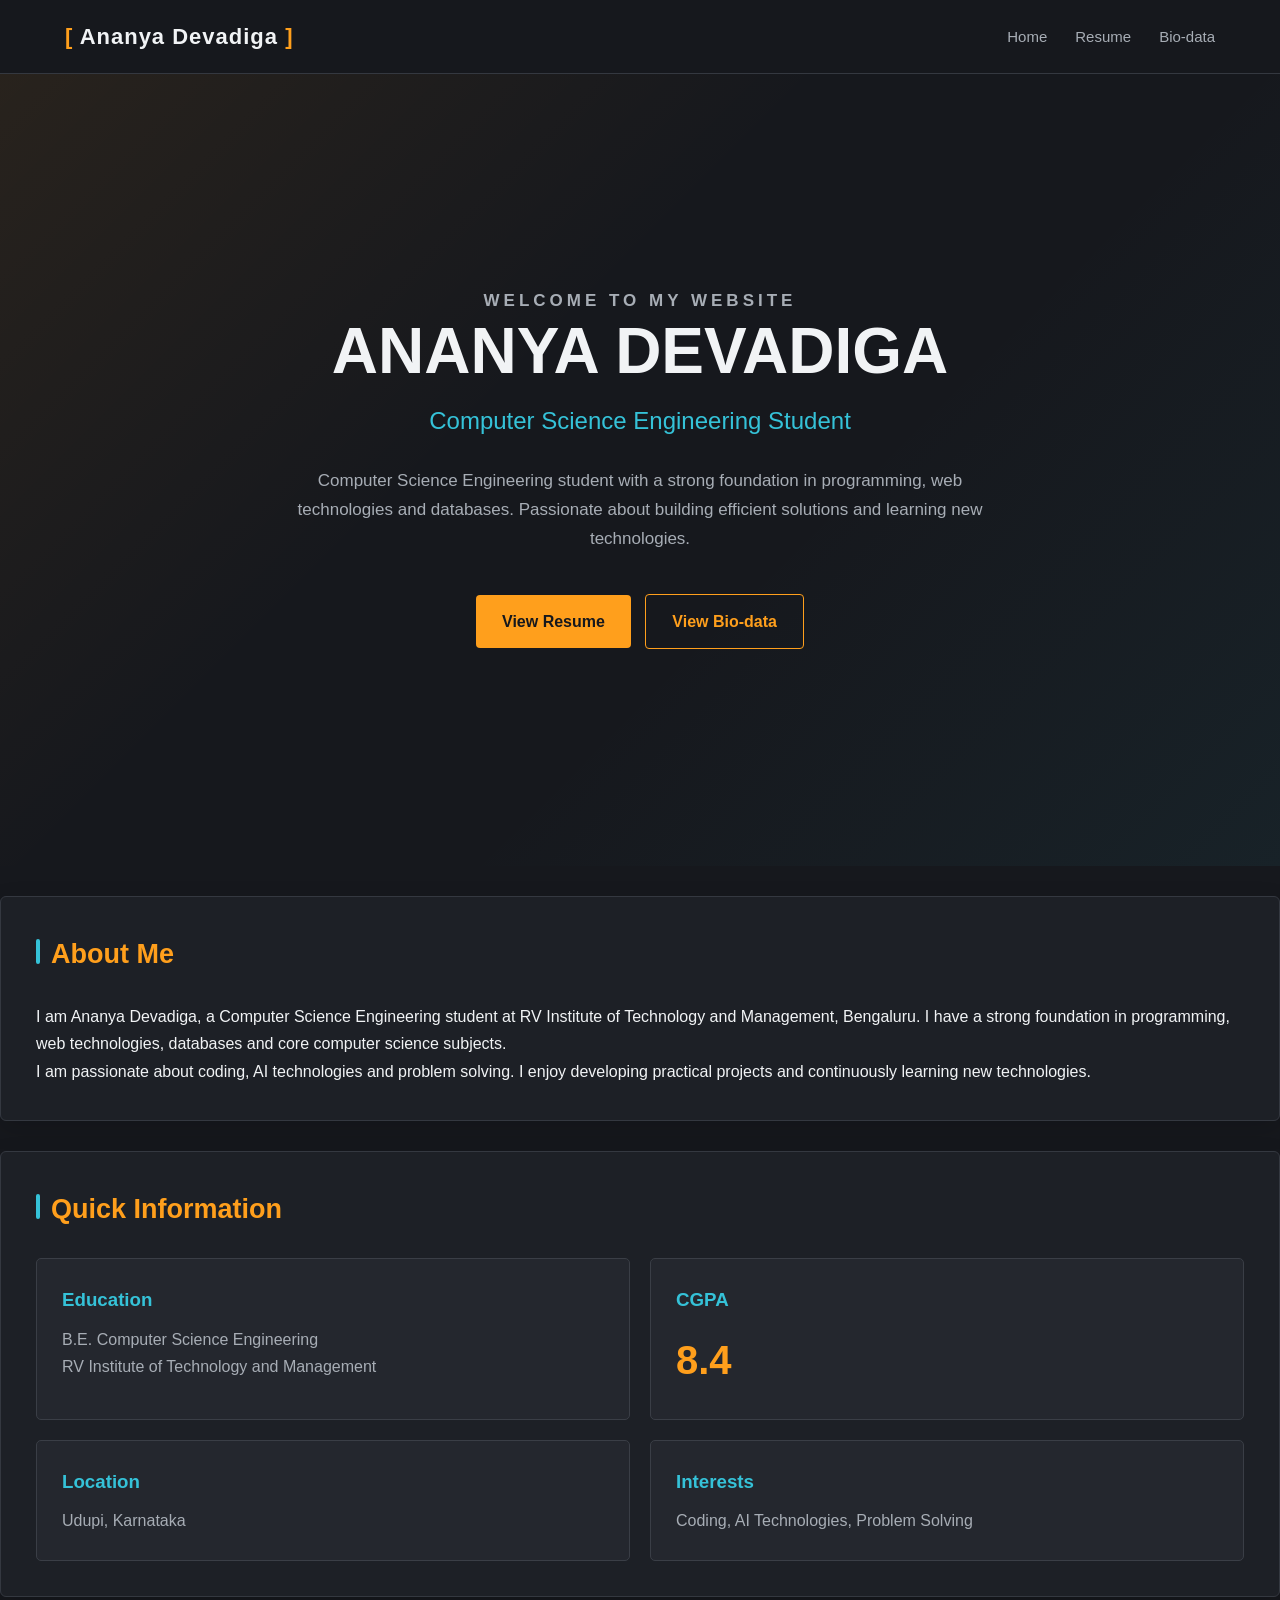
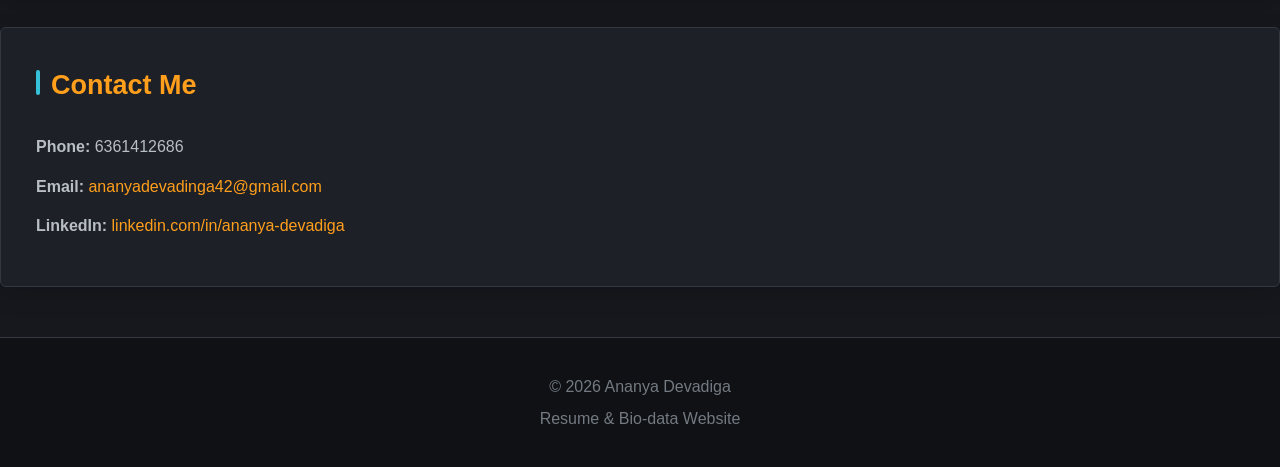
<file: index.html>
<!DOCTYPE html>
<html lang="en">

<head>
    <meta charset="UTF-8">
    <meta name="viewport" content="width=device-width, initial-scale=1.0">

    <title>Ananya Devadiga | Portfolio</title>

    <link rel="stylesheet" href="style.css">
</head>

<body>

    <!-- Navigation Bar -->
    <nav>
        <div class="nav-container">

            <h2 class="logo">Ananya Devadiga</h2>

            <div class="nav-links">
                <a href="index.html">Home</a>
                <a href="resume.html">Resume</a>
                <a href="biodata.html">Bio-data</a>
            </div>

        </div>
    </nav>


    <!-- Hero Section -->
    <section class="hero">

        <div class="hero-content">

            <p class="welcome">WELCOME TO MY WEBSITE</p>

            <h1>ANANYA DEVADIGA</h1>

            <h2>Computer Science Engineering Student</h2>

            <p>
                Computer Science Engineering student with a strong foundation
                in programming, web technologies and databases. Passionate
                about building efficient solutions and learning new technologies.
            </p>

            <div class="hero-buttons">

                <a href="resume.html" class="btn">
                    View Resume
                </a>

                <a href="biodata.html" class="btn secondary-btn">
                    View Bio-data
                </a>

            </div>

        </div>

    </section>


    <!-- About Section -->
    <section class="content-section">

        <h2>About Me</h2>

        <p>
            I am Ananya Devadiga, a Computer Science Engineering student
            at RV Institute of Technology and Management, Bengaluru.
            I have a strong foundation in programming, web technologies,
            databases and core computer science subjects.
        </p>

        <p>
            I am passionate about coding, AI technologies and problem solving.
            I enjoy developing practical projects and continuously learning
            new technologies.
        </p>

    </section>


    <!-- Quick Information -->
    <section class="content-section">

        <h2>Quick Information</h2>

        <div class="cards">

            <div class="card">
                <h3>Education</h3>
                <p>
                    B.E. Computer Science Engineering
                </p>
                <p>
                    RV Institute of Technology and Management
                </p>
            </div>


            <div class="card">
                <h3>CGPA</h3>
                <p class="big-number">8.4</p>
            </div>


            <div class="card">
                <h3>Location</h3>
                <p>Udupi, Karnataka</p>
            </div>


            <div class="card">
                <h3>Interests</h3>
                <p>
                    Coding, AI Technologies,
                    Problem Solving
                </p>
            </div>

        </div>

    </section>


    <!-- Contact -->
    <section class="content-section contact-section">

        <h2>Contact Me</h2>

        <p>
            <strong>Phone:</strong> 6361412686
        </p>

        <p>
            <strong>Email:</strong>
            <a href="mailto:ananyadevadinga42@gmail.com">
                ananyadevadinga42@gmail.com
            </a>
        </p>

        <p>
            <strong>LinkedIn:</strong>
            <a href="https://linkedin.com/in/ananya-devadiga"
               target="_blank">
                linkedin.com/in/ananya-devadiga
            </a>
        </p>

    </section>


    <!-- Footer -->
    <footer>

        <p>
            &copy; 2026 Ananya Devadiga
        </p>

        <p>
            Resume & Bio-data Website
        </p>

    </footer>


    <script src="script.js"></script>

</body>
</html>
</file>
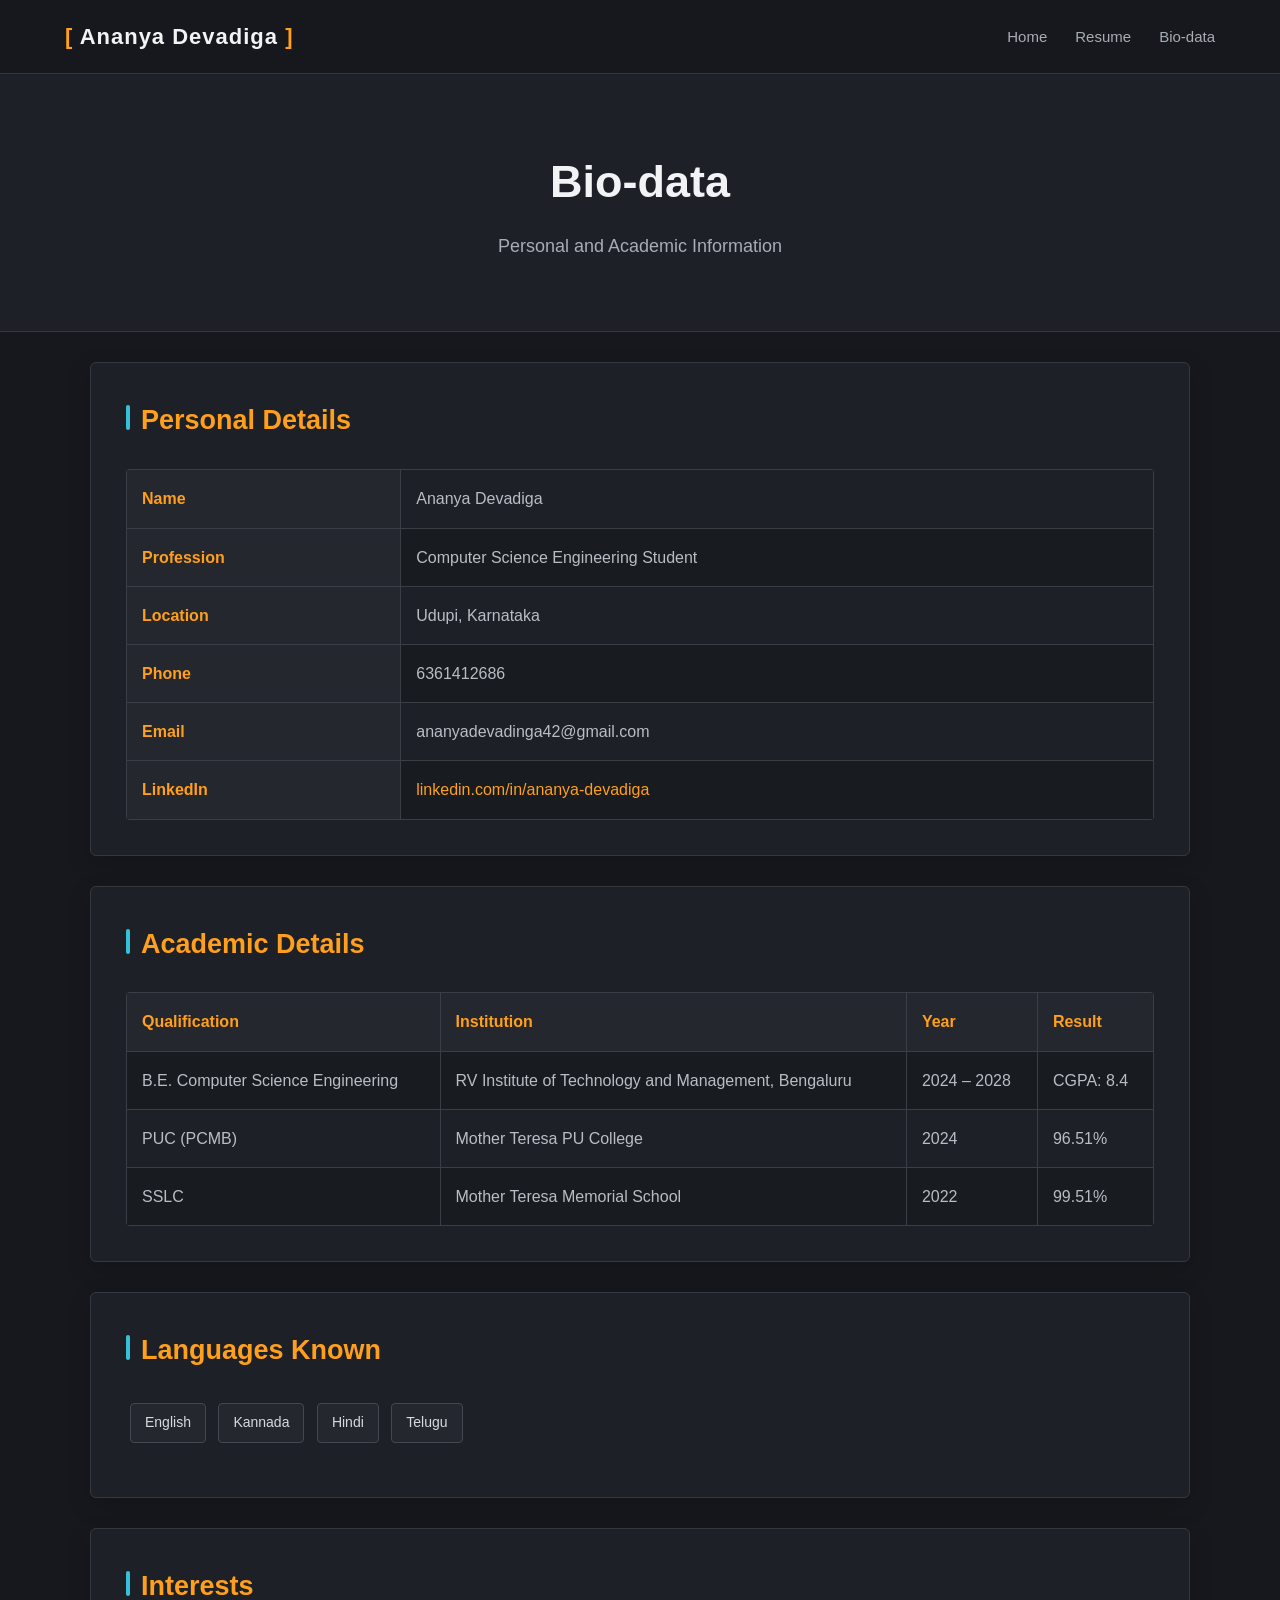
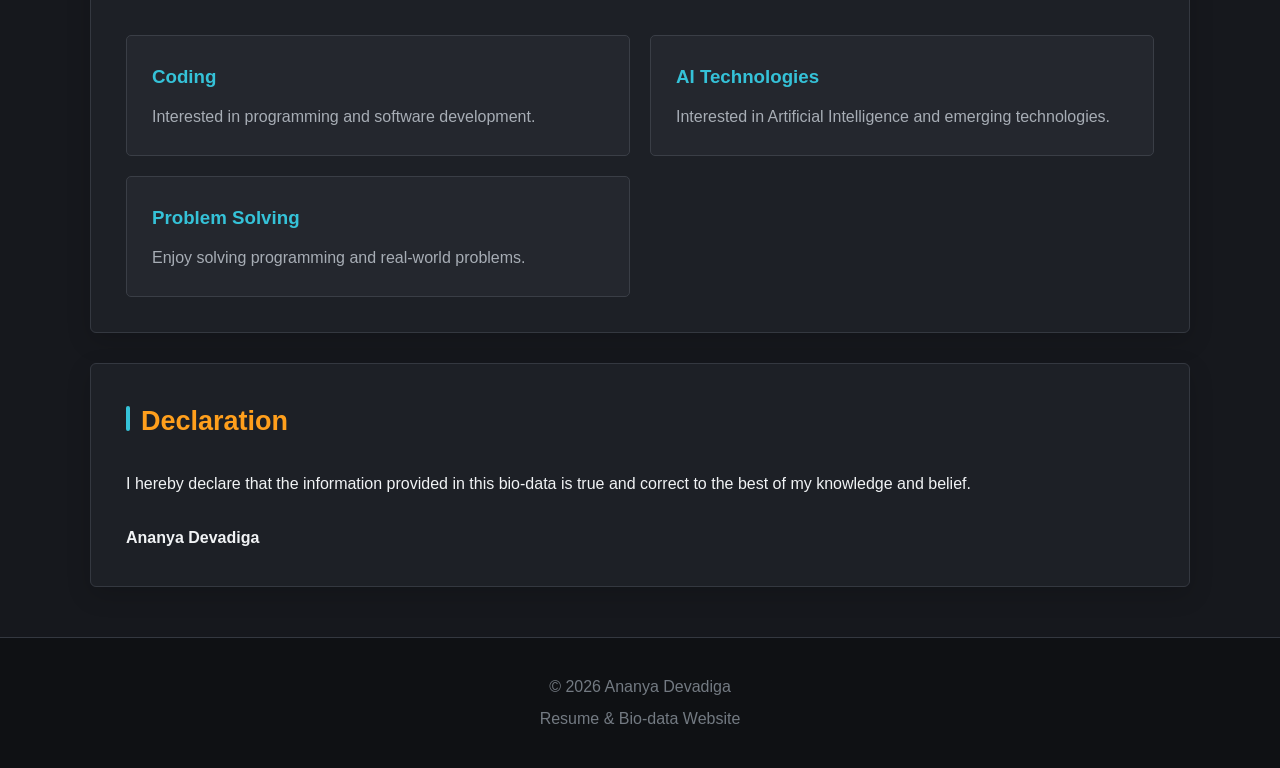
<file: biodata.html>
<!DOCTYPE html>
<html lang="en">

<head>

    <meta charset="UTF-8">

    <meta name="viewport"
          content="width=device-width, initial-scale=1.0">

    <title>Ananya Devadiga | Bio-data</title>

    <link rel="stylesheet" href="style.css">

</head>

<body>


    <!-- Navigation -->

    <nav>

        <div class="nav-container">

            <h2 class="logo">
                Ananya Devadiga
            </h2>

            <div class="nav-links">

                <a href="index.html">
                    Home
                </a>

                <a href="resume.html">
                    Resume
                </a>

                <a href="biodata.html">
                    Bio-data
                </a>

            </div>

        </div>

    </nav>


    <!-- Page Header -->

    <header class="page-header">

        <h1>Bio-data</h1>

        <p>
            Personal and Academic Information
        </p>

    </header>


    <main class="container">


        <!-- Personal Details -->

        <section class="resume-section">

            <h2>Personal Details</h2>


            <table class="biodata-table">

                <tr>
                    <th>Name</th>
                    <td>Ananya Devadiga</td>
                </tr>

                <tr>
                    <th>Profession</th>
                    <td>
                        Computer Science Engineering Student
                    </td>
                </tr>

                <tr>
                    <th>Location</th>
                    <td>
                        Udupi, Karnataka
                    </td>
                </tr>

                <tr>
                    <th>Phone</th>
                    <td>
                        6361412686
                    </td>
                </tr>

                <tr>
                    <th>Email</th>
                    <td>
                        ananyadevadinga42@gmail.com
                    </td>
                </tr>

                <tr>
                    <th>LinkedIn</th>
                    <td>
                        <a href="https://linkedin.com/in/ananya-devadiga"
                           target="_blank">
                            linkedin.com/in/ananya-devadiga
                        </a>
                    </td>
                </tr>

            </table>

        </section>


        <!-- Academic Details -->

        <section class="resume-section">

            <h2>Academic Details</h2>


            <table class="biodata-table">

                <tr>

                    <th>Qualification</th>

                    <th>Institution</th>

                    <th>Year</th>

                    <th>Result</th>

                </tr>


                <tr>

                    <td>
                        B.E. Computer Science Engineering
                    </td>

                    <td>
                        RV Institute of Technology and Management,
                        Bengaluru
                    </td>

                    <td>
                        2024 – 2028
                    </td>

                    <td>
                        CGPA: 8.4
                    </td>

                </tr>


                <tr>

                    <td>
                        PUC (PCMB)
                    </td>

                    <td>
                        Mother Teresa PU College
                    </td>

                    <td>
                        2024
                    </td>

                    <td>
                        96.51%
                    </td>

                </tr>


                <tr>

                    <td>
                        SSLC
                    </td>

                    <td>
                        Mother Teresa Memorial School
                    </td>

                    <td>
                        2022
                    </td>

                    <td>
                        99.51%
                    </td>

                </tr>

            </table>

        </section>


        <!-- Languages -->

        <section class="resume-section">

            <h2>Languages Known</h2>

            <div class="skill-list">

                <span>English</span>

                <span>Kannada</span>

                <span>Hindi</span>

                <span>Telugu</span>

            </div>

        </section>


        <!-- Interests -->

        <section class="resume-section">

            <h2>Interests</h2>

            <div class="cards">

                <div class="card">

                    <h3>Coding</h3>

                    <p>
                        Interested in programming and software development.
                    </p>

                </div>


                <div class="card">

                    <h3>AI Technologies</h3>

                    <p>
                        Interested in Artificial Intelligence and
                        emerging technologies.
                    </p>

                </div>


                <div class="card">

                    <h3>Problem Solving</h3>

                    <p>
                        Enjoy solving programming and real-world
                        problems.
                    </p>

                </div>

            </div>

        </section>


        <!-- Declaration -->

        <section class="resume-section">

            <h2>Declaration</h2>

            <p>
                I hereby declare that the information provided in this
                bio-data is true and correct to the best of my knowledge
                and belief.
            </p>

            <br>

            <p>
                <strong>
                    Ananya Devadiga
                </strong>
            </p>

        </section>


    </main>


    <!-- Footer -->

    <footer>

        <p>
            &copy; 2026 Ananya Devadiga
        </p>

        <p>
            Resume & Bio-data Website
        </p>

    </footer>


    <script src="script.js"></script>

</body>

</html>
</file>
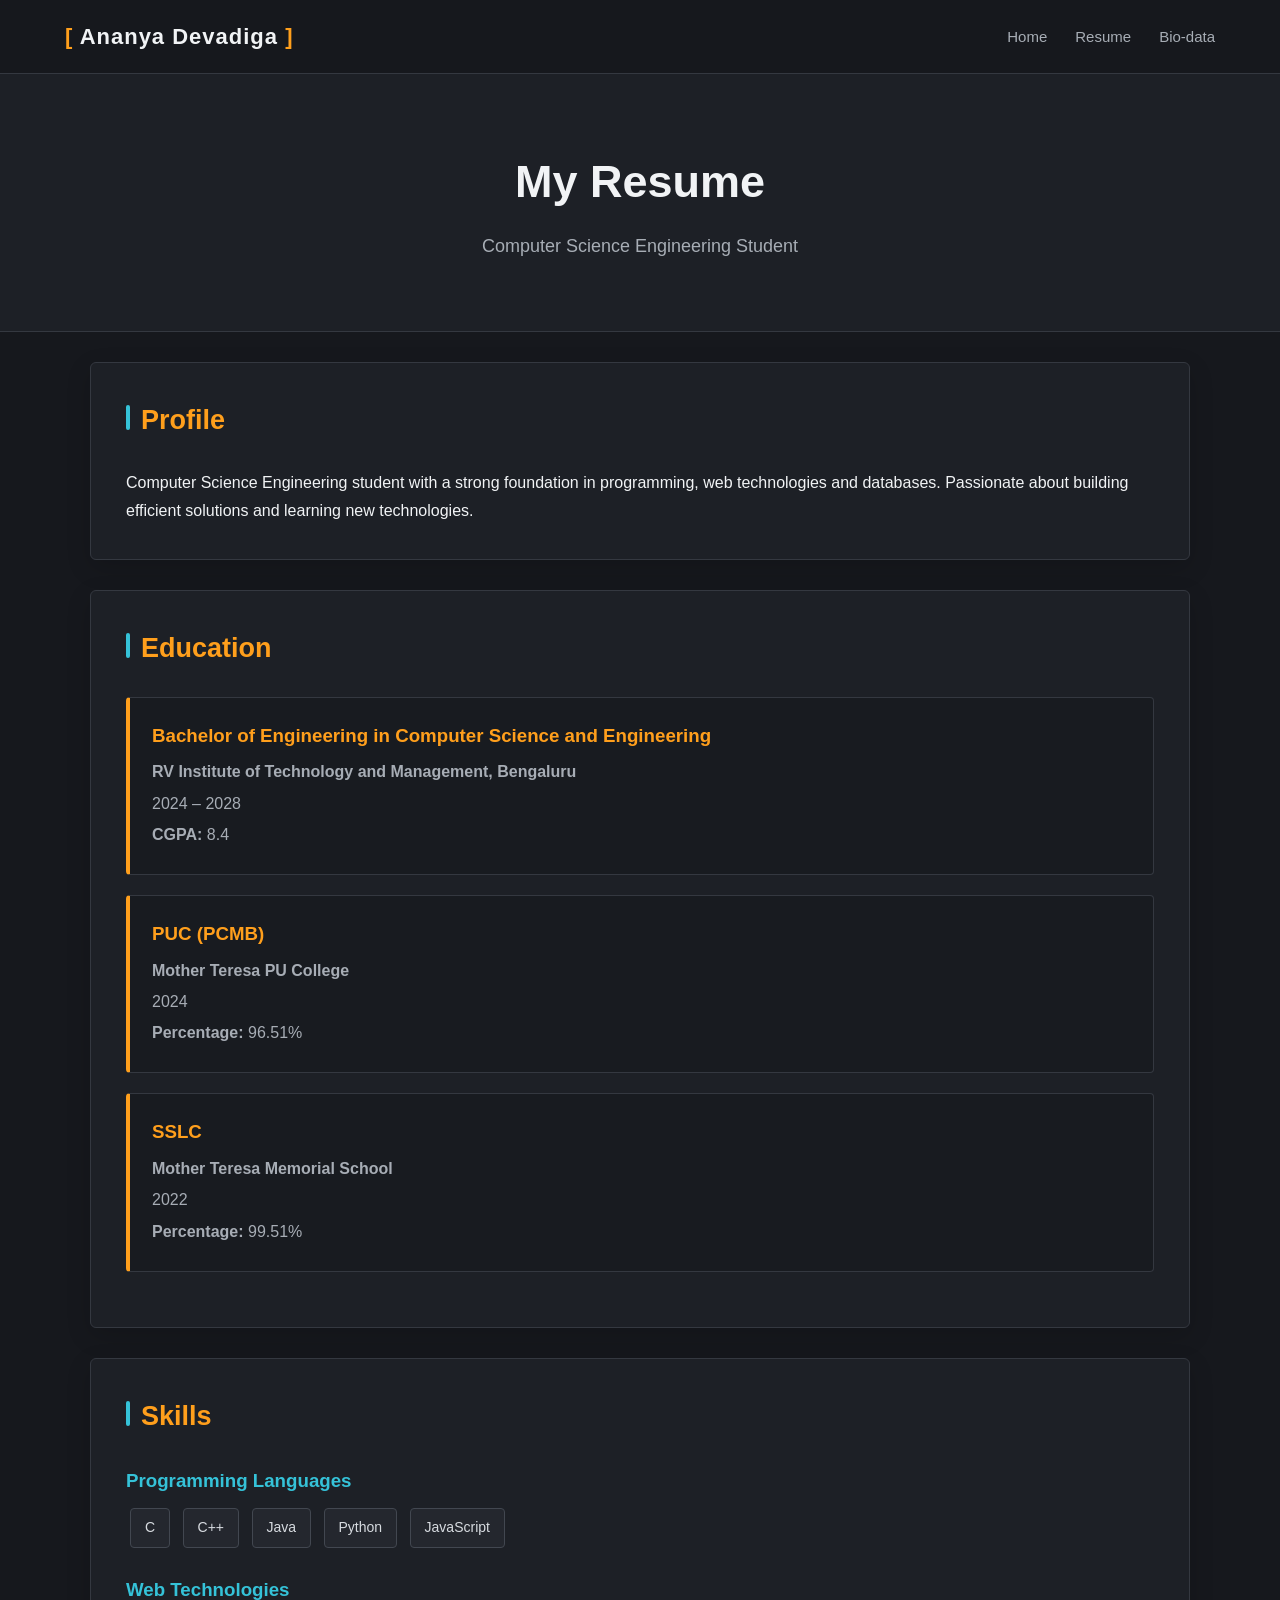
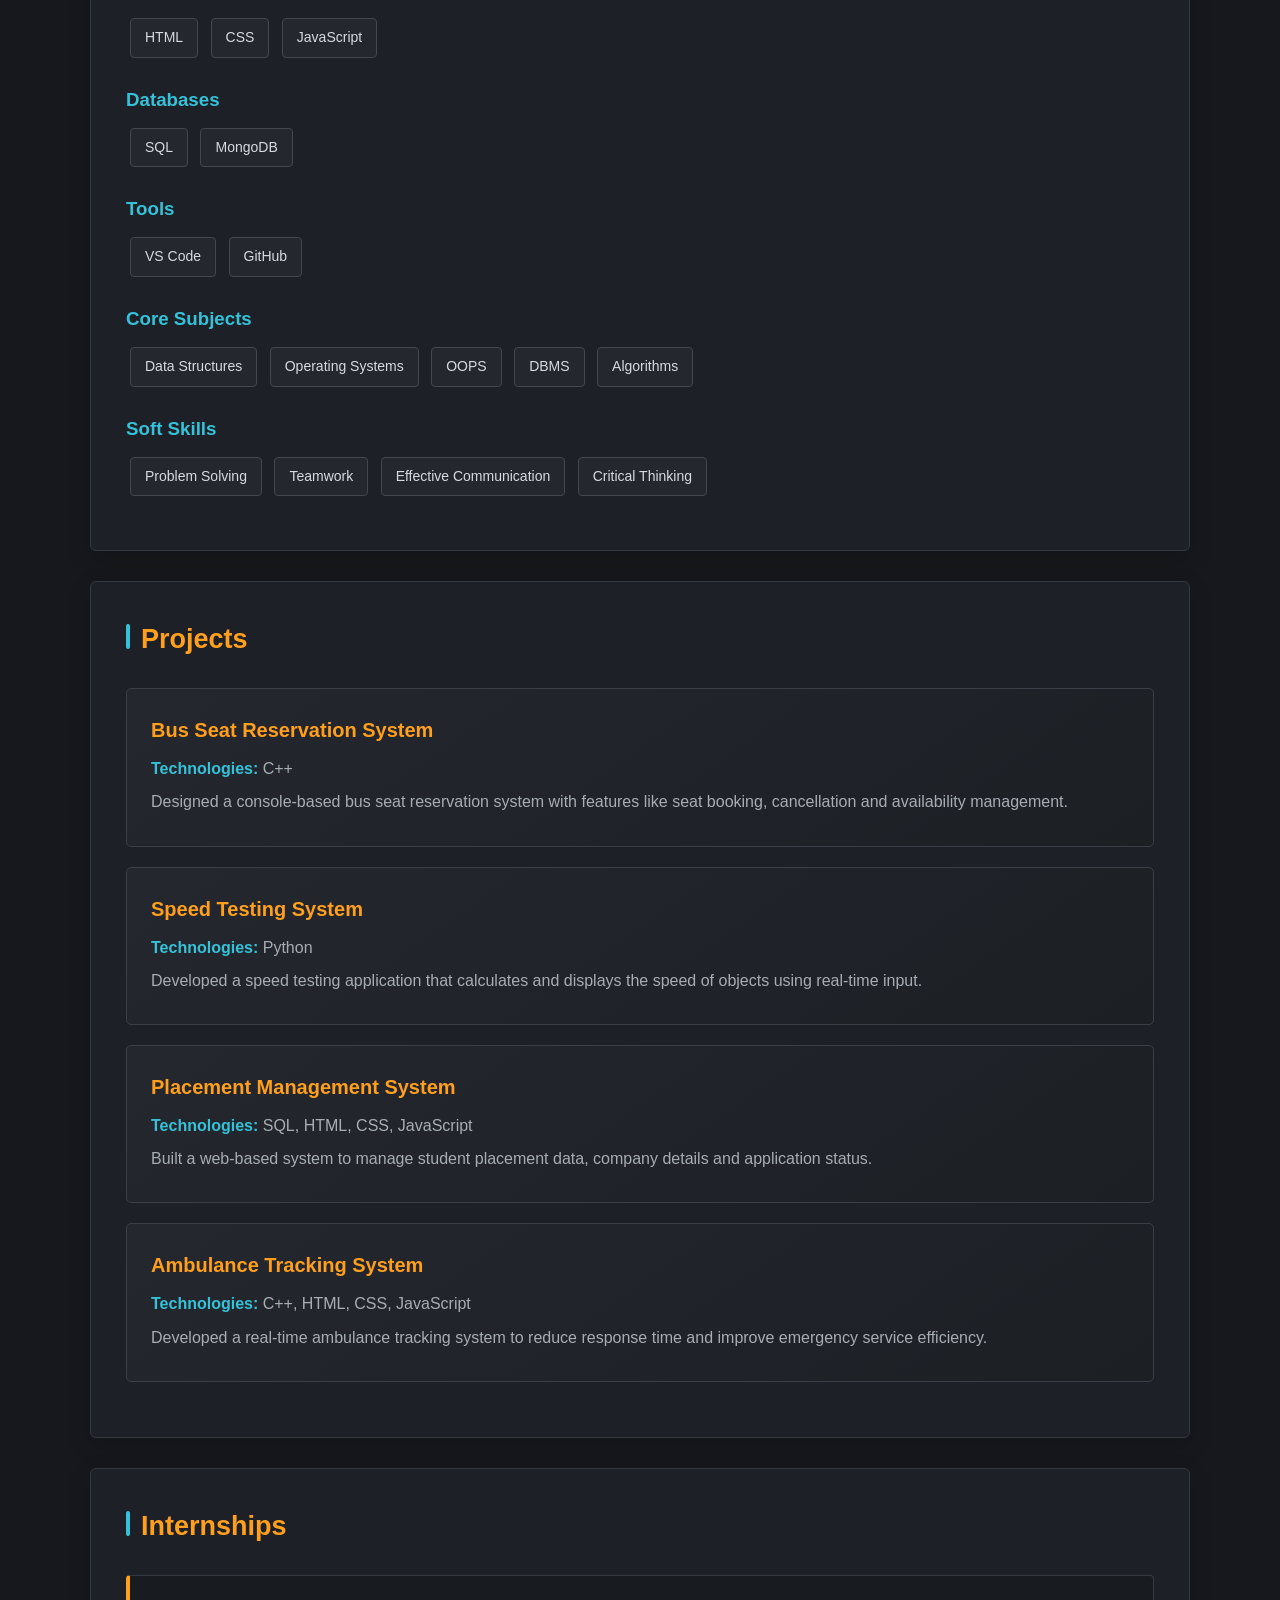
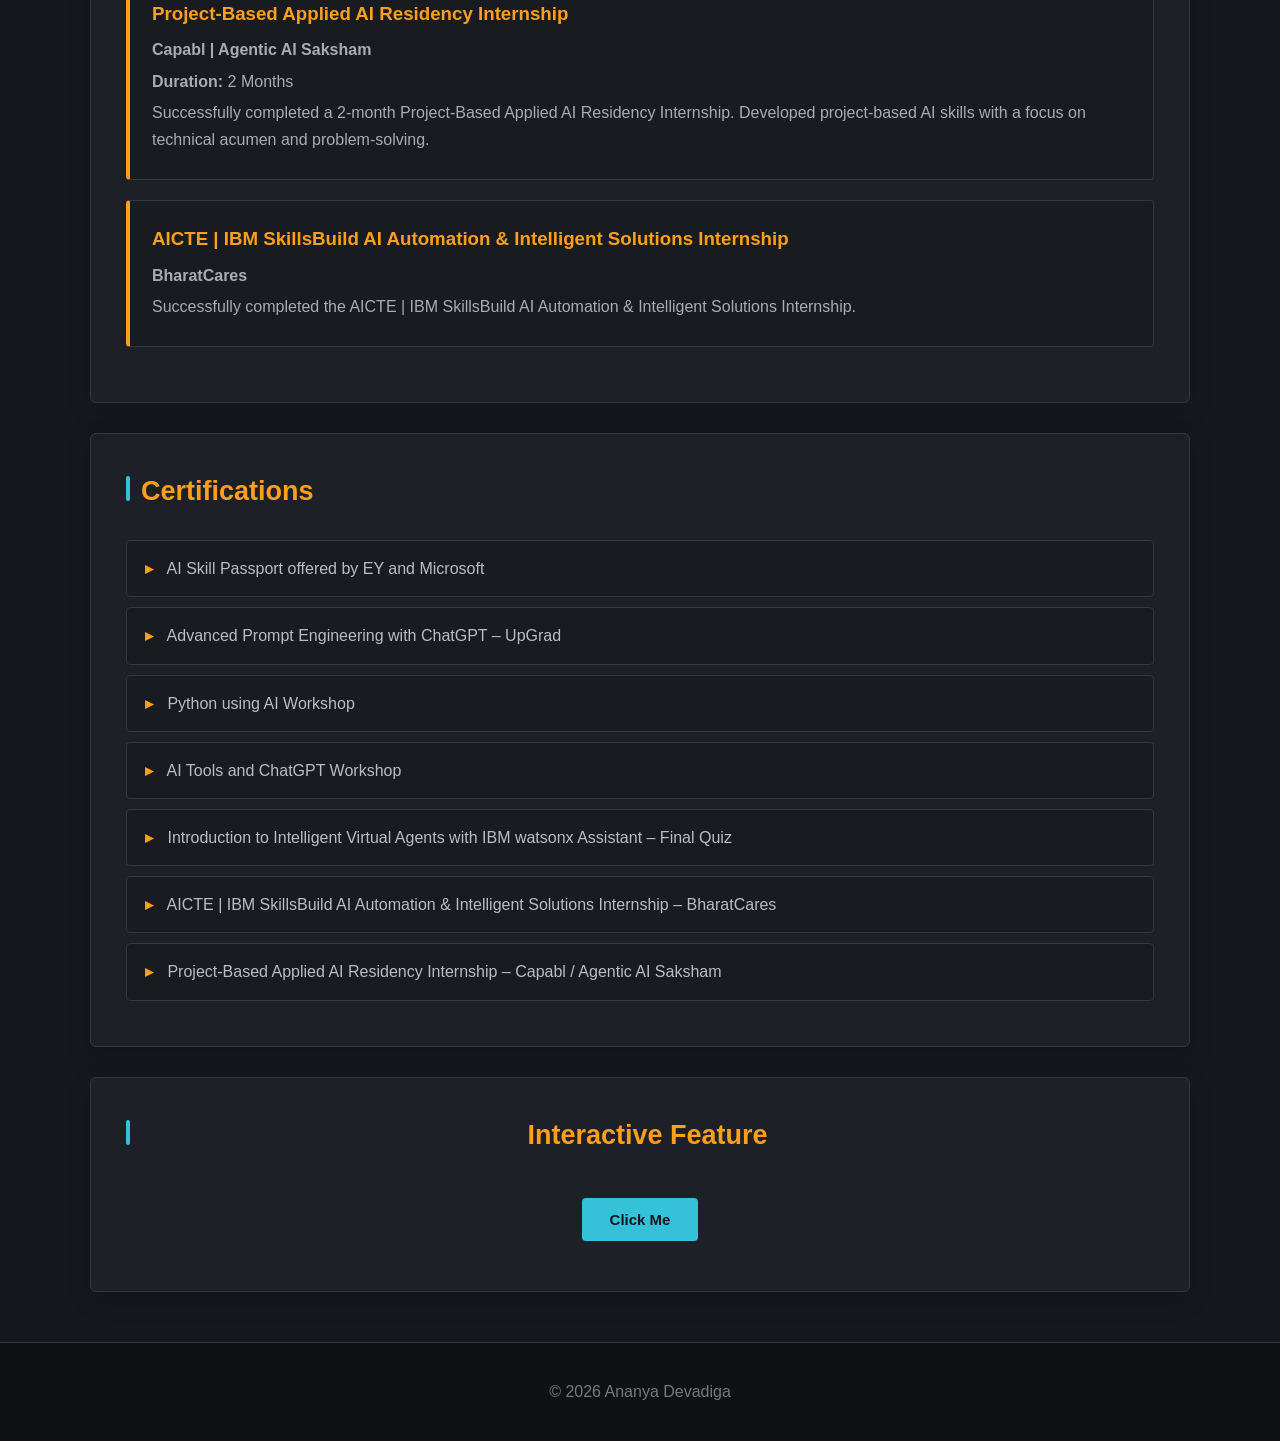
<file: resume.html>
<!DOCTYPE html>
<html lang="en">

<head>
    <meta charset="UTF-8">
    <meta name="viewport" content="width=device-width, initial-scale=1.0">

    <title>Ananya Devadiga | Resume</title>

    <link rel="stylesheet" href="style.css">
</head>

<body>

    <!-- Navigation -->
    <nav>

        <div class="nav-container">

            <h2 class="logo">Ananya Devadiga</h2>

            <div class="nav-links">

                <a href="index.html">Home</a>
                <a href="resume.html">Resume</a>
                <a href="biodata.html">Bio-data</a>

            </div>

        </div>

    </nav>


    <!-- Resume Header -->
    <header class="page-header">

        <h1>My Resume</h1>

        <p>
            Computer Science Engineering Student
        </p>

    </header>


    <main class="container">


        <!-- Profile -->
        <section class="resume-section">

            <h2>Profile</h2>

            <p>
                Computer Science Engineering student with a strong foundation
                in programming, web technologies and databases. Passionate
                about building efficient solutions and learning new technologies.
            </p>

        </section>


        <!-- Education -->
        <section class="resume-section">

            <h2>Education</h2>


            <div class="resume-item">

                <h3>
                    Bachelor of Engineering in Computer Science and Engineering
                </h3>

                <p>
                    <strong>
                        RV Institute of Technology and Management, Bengaluru
                    </strong>
                </p>

                <p>2024 – 2028</p>

                <p>
                    <strong>CGPA:</strong> 8.4
                </p>

            </div>


            <div class="resume-item">

                <h3>PUC (PCMB)</h3>

                <p>
                    <strong>Mother Teresa PU College</strong>
                </p>

                <p>2024</p>

                <p>
                    <strong>Percentage:</strong> 96.51%
                </p>

            </div>


            <div class="resume-item">

                <h3>SSLC</h3>

                <p>
                    <strong>Mother Teresa Memorial School</strong>
                </p>

                <p>2022</p>

                <p>
                    <strong>Percentage:</strong> 99.51%
                </p>

            </div>

        </section>


        <!-- Skills -->
        <section class="resume-section">

            <h2>Skills</h2>


            <h3>Programming Languages</h3>

            <div class="skill-list">

                <span>C</span>
                <span>C++</span>
                <span>Java</span>
                <span>Python</span>
                <span>JavaScript</span>

            </div>


            <h3>Web Technologies</h3>

            <div class="skill-list">

                <span>HTML</span>
                <span>CSS</span>
                <span>JavaScript</span>

            </div>


            <h3>Databases</h3>

            <div class="skill-list">

                <span>SQL</span>
                <span>MongoDB</span>

            </div>


            <h3>Tools</h3>

            <div class="skill-list">

                <span>VS Code</span>
                <span>GitHub</span>

            </div>


            <h3>Core Subjects</h3>

            <div class="skill-list">

                <span>Data Structures</span>
                <span>Operating Systems</span>
                <span>OOPS</span>
                <span>DBMS</span>
                <span>Algorithms</span>

            </div>


            <h3>Soft Skills</h3>

            <div class="skill-list">

                <span>Problem Solving</span>
                <span>Teamwork</span>
                <span>Effective Communication</span>
                <span>Critical Thinking</span>

            </div>

        </section>


        <!-- Projects -->
        <section class="resume-section">

            <h2>Projects</h2>


            <div class="project">

                <h3>Bus Seat Reservation System</h3>

                <p>
                    <strong>Technologies:</strong> C++
                </p>

                <p>
                    Designed a console-based bus seat reservation system
                    with features like seat booking, cancellation and
                    availability management.
                </p>

            </div>


            <div class="project">

                <h3>Speed Testing System</h3>

                <p>
                    <strong>Technologies:</strong> Python
                </p>

                <p>
                    Developed a speed testing application that calculates
                    and displays the speed of objects using real-time input.
                </p>

            </div>


            <div class="project">

                <h3>Placement Management System</h3>

                <p>
                    <strong>
                        Technologies:
                    </strong>
                    SQL, HTML, CSS, JavaScript
                </p>

                <p>
                    Built a web-based system to manage student placement
                    data, company details and application status.
                </p>

            </div>


            <div class="project">

                <h3>Ambulance Tracking System</h3>

                <p>
                    <strong>
                        Technologies:
                    </strong>
                    C++, HTML, CSS, JavaScript
                </p>

                <p>
                    Developed a real-time ambulance tracking system to
                    reduce response time and improve emergency service
                    efficiency.
                </p>

            </div>

        </section>


        <!-- Internships -->
        <section class="resume-section">

            <h2>Internships</h2>


            <div class="resume-item">

                <h3>
                    Project-Based Applied AI Residency Internship
                </h3>

                <p>
                    <strong>
                        Capabl | Agentic AI Saksham
                    </strong>
                </p>

                <p>
                    <strong>Duration:</strong> 2 Months
                </p>

                <p>
                    Successfully completed a 2-month Project-Based Applied AI
                    Residency Internship. Developed project-based AI skills
                    with a focus on technical acumen and problem-solving.
                </p>

            </div>


            <div class="resume-item">

                <h3>
                    AICTE | IBM SkillsBuild AI Automation & Intelligent
                    Solutions Internship
                </h3>

                <p>
                    <strong>BharatCares</strong>
                </p>

                <p>
                    Successfully completed the AICTE | IBM SkillsBuild
                    AI Automation & Intelligent Solutions Internship.
                </p>

            </div>

        </section>


        <!-- Certifications -->
        <section class="resume-section">

            <h2>Certifications</h2>

            <ul class="certification-list">

                <li>
                    AI Skill Passport offered by EY and Microsoft
                </li>

                <li>
                    Advanced Prompt Engineering with ChatGPT – UpGrad
                </li>

                <li>
                    Python using AI Workshop
                </li>

                <li>
                    AI Tools and ChatGPT Workshop
                </li>

                <li>
                    Introduction to Intelligent Virtual Agents with
                    IBM watsonx Assistant – Final Quiz
                </li>

                <li>
                    AICTE | IBM SkillsBuild AI Automation & Intelligent
                    Solutions Internship – BharatCares
                </li>

                <li>
                    Project-Based Applied AI Residency Internship –
                    Capabl / Agentic AI Saksham
                </li>

            </ul>

        </section>


        <!-- JavaScript Demonstration -->
        <section class="resume-section interactive">

            <h2>Interactive Feature</h2>

            

            <button onclick="showMessage()">
                Click Me
            </button>

            <p id="message"></p>

        </section>


    </main>


    <!-- Footer -->
    <footer>

        <p>
            &copy; 2026 Ananya Devadiga
        </p>

        

    </footer>


    <script src="script.js"></script>

</body>
</html>
</file>
<file: style.css>
/* =========================================
   ANANYA DEVADIGA - FUTURE TECH THEME
   ========================================= */

* {
    margin: 0;
    padding: 0;
    box-sizing: border-box;
    scroll-behavior: smooth;
}

body {
    font-family: "Segoe UI", Arial, sans-serif;
    background: #16181d;
    color: #f1f3f5;
    line-height: 1.7;
}

a {
    text-decoration: none;
    color: #ff9f1c;
}

a:hover {
    color: #35c2d8;
}


/* =========================================
   NAVIGATION
   ========================================= */

nav {
    background: #16181d;
    border-bottom: 1px solid #343840;
    position: sticky;
    top: 0;
    z-index: 1000;
    padding: 18px 0;
}

.nav-container {
    width: 90%;
    max-width: 1150px;
    margin: auto;

    display: flex;
    justify-content: space-between;
    align-items: center;
}

.logo {
    color: #f1f3f5;
    font-size: 22px;
    font-weight: 700;
    letter-spacing: 1px;
}

.logo::before {
    content: "[ ";
    color: #ff9f1c;
}

.logo::after {
    content: " ]";
    color: #ff9f1c;
}

.nav-links {
    display: flex;
    gap: 28px;
}

.nav-links a {
    color: #a7adb5;
    font-size: 15px;
    font-weight: 500;
    transition: 0.3s;
}

.nav-links a:hover {
    color: #ff9f1c;
}


/* =========================================
   HERO SECTION
   ========================================= */

.hero {
    min-height: 88vh;

    display: flex;
    justify-content: center;
    align-items: center;

    text-align: center;

    padding: 70px 20px;

    background:
        linear-gradient(
            135deg,
            rgba(255, 159, 28, 0.08),
            transparent 40%
        ),
        linear-gradient(
            315deg,
            rgba(53, 194, 216, 0.06),
            transparent 40%
        ),
        #16181d;
}

.hero-content {
    max-width: 850px;
}

.welcome {
    color: #ff9f1c;
    font-size: 13px;
    font-weight: bold;
    letter-spacing: 4px;
    margin-bottom: 20px;
}

.hero h1 {
    font-size: 64px;
    line-height: 1.1;
    color: #f1f3f5;
    margin-bottom: 15px;
}

.hero h2 {
    font-size: 24px;
    color: #35c2d8;
    font-weight: 500;
    margin-bottom: 25px;
}

.hero p {
    color: #a7adb5;
    font-size: 17px;
    max-width: 720px;
    margin: auto;
}


/* =========================================
   BUTTONS
   ========================================= */

.hero-buttons {
    margin-top: 35px;
}

.btn {
    display: inline-block;

    padding: 13px 26px;

    margin: 5px;

    border-radius: 4px;

    background: #ff9f1c;

    color: #16181d;

    font-weight: 700;

    transition: 0.3s;
}

.btn:hover {
    transform: translateY(-3px);
    color: #16181d;
    background: #ffb94d;
}

.secondary-btn {
    background: transparent;
    color: #ff9f1c;
    border: 1px solid #ff9f1c;
}

.secondary-btn:hover {
    background: #ff9f1c;
    color: #16181d;
}


/* =========================================
   PAGE HEADER
   ========================================= */

.page-header {
    text-align: center;

    padding: 70px 20px;

    background: #1d2026;

    border-bottom: 1px solid #343840;
}

.page-header h1 {
    color: #f1f3f5;
    font-size: 45px;
    margin-bottom: 10px;
}

.page-header p {
    color: #a7adb5;
    font-size: 18px;
}


/* =========================================
   CONTAINER
   ========================================= */

.container {
    width: 90%;
    max-width: 1100px;
    margin: auto;
}


/* =========================================
   CONTENT SECTIONS
   ========================================= */

.content-section,
.resume-section {

    background: #1d2026;

    border: 1px solid #343840;

    margin: 30px auto;

    padding: 35px;

    border-radius: 6px;

    box-shadow: 0 8px 25px rgba(0, 0, 0, 0.15);
}

.content-section h2,
.resume-section h2 {

    color: #ff9f1c;

    font-size: 27px;

    margin-bottom: 25px;

    position: relative;

    padding-left: 15px;
}

.content-section h2::before,
.resume-section h2::before {

    content: "";

    position: absolute;

    left: 0;

    top: 7px;

    width: 4px;

    height: 25px;

    background: #35c2d8;

    border-radius: 2px;
}


/* =========================================
   HOME CARDS
   ========================================= */

.cards {

    display: grid;

    grid-template-columns:
        repeat(2, 1fr);

    gap: 20px;
}

.card {

    background: #24272e;

    border: 1px solid #3a3e46;

    padding: 25px;

    border-radius: 5px;

    transition: 0.3s;
}

.card:hover {

    transform: translateY(-5px);

    border-color: #ff9f1c;

    box-shadow: 0 8px 20px rgba(255, 159, 28, 0.08);
}

.card h3 {

    color: #35c2d8;

    margin-bottom: 10px;
}

.card p {

    color: #a7adb5;
}

.big-number {

    font-size: 40px !important;

    color: #ff9f1c !important;

    font-weight: bold;
}


/* =========================================
   CONTACT
   ========================================= */

.contact-section p {

    margin: 12px 0;

    color: #b8bec5;
}


/* =========================================
   RESUME ITEMS
   ========================================= */

.resume-item {

    background: #181b20;

    border: 1px solid #343840;

    border-left: 4px solid #ff9f1c;

    padding: 22px;

    margin-bottom: 20px;

    border-radius: 4px;

    transition: 0.3s;
}

.resume-item:hover {

    border-left-color: #35c2d8;

    transform: translateX(4px);
}

.resume-item h3 {

    color: #ff9f1c;

    margin-bottom: 7px;
}

.resume-item p {

    color: #a7adb5;

    margin: 4px 0;
}


/* =========================================
   SKILLS
   ========================================= */

.resume-section > h3 {

    color: #35c2d8;

    margin-top: 22px;

    margin-bottom: 8px;
}

.skill-list {

    margin-bottom: 15px;
}

.skill-list span {

    display: inline-block;

    background: #24272e;

    color: #d7dbe0;

    border: 1px solid #424750;

    padding: 7px 14px;

    border-radius: 4px;

    margin: 4px;

    font-size: 14px;

    transition: 0.3s;
}

.skill-list span:hover {

    background: #ff9f1c;

    color: #16181d;

    border-color: #ff9f1c;

    transform: translateY(-2px);
}


/* =========================================
   PROJECTS
   ========================================= */

.project {

    background:
        linear-gradient(
            145deg,
            #24272e,
            #1c1f24
        );

    border: 1px solid #3a3e46;

    padding: 24px;

    margin-bottom: 20px;

    border-radius: 5px;

    transition: 0.3s;
}

.project:hover {

    transform: translateY(-4px);

    border-color: #35c2d8;

    box-shadow: 0 8px 20px rgba(53, 194, 216, 0.07);
}

.project h3 {

    color: #ff9f1c;

    font-size: 20px;

    margin-bottom: 8px;
}

.project p {

    color: #a7adb5;

    margin: 6px 0;
}

.project strong {

    color: #35c2d8;
}


/* =========================================
   CERTIFICATIONS
   ========================================= */

.certification-list {

    padding-left: 0;

    list-style: none;
}

.certification-list li {

    background: #181b20;

    border: 1px solid #343840;

    margin: 10px 0;

    padding: 14px 18px;

    border-radius: 4px;

    color: #b8bec5;

    transition: 0.3s;
}

.certification-list li::before {

    content: "▸";

    color: #ff9f1c;

    font-weight: bold;

    margin-right: 10px;
}

.certification-list li:hover {

    border-color: #ff9f1c;

    transform: translateX(5px);
}


/* =========================================
   BIO-DATA TABLE
   ========================================= */

.biodata-table {

    width: 100%;

    border-collapse: collapse;

    overflow: hidden;

    border-radius: 4px;
}

.biodata-table th,
.biodata-table td {

    border: 1px solid #3a3e46;

    padding: 15px;

    text-align: left;
}

.biodata-table th {

    background: #24272e;

    color: #ff9f1c;

    font-weight: 600;
}

.biodata-table td {

    color: #b8bec5;
}

.biodata-table tr:nth-child(even) {

    background: #181b20;
}

.biodata-table tr:hover {

    background: #252a30;
}


/* =========================================
   JAVASCRIPT INTERACTIVE SECTION
   ========================================= */

.interactive {

    text-align: center;
}

.interactive p {

    color: #a7adb5;
}

button {

    background: #35c2d8;

    color: #16181d;

    border: none;

    padding: 13px 28px;

    border-radius: 4px;

    cursor: pointer;

    font-size: 15px;

    margin-top: 15px;

    font-weight: 700;

    transition: 0.3s;
}

button:hover {

    transform: translateY(-3px);

    background: #55d4e7;

    box-shadow: 0 8px 20px rgba(53, 194, 216, 0.15);
}

#message {

    color: #ff9f1c !important;

    font-weight: 600;

    margin-top: 15px;
}


/* =========================================
   FOOTER
   ========================================= */

footer {

    background: #0f1114;

    color: #737a82;

    text-align: center;

    padding: 30px;

    margin-top: 50px;

    border-top: 1px solid #343840;
}

footer p {

    margin: 5px;
}


/* =========================================
   RESPONSIVE DESIGN
   ========================================= */

@media (max-width: 768px) {

    .nav-container {

        flex-direction: column;

        gap: 15px;
    }

    .nav-links {

        gap: 15px;

        flex-wrap: wrap;

        justify-content: center;
    }

    .hero {

        min-height: 80vh;
    }

    .hero h1 {

        font-size: 40px;
    }

    .hero h2 {

        font-size: 19px;
    }

    .hero p {

        font-size: 15px;
    }

    .cards {

        grid-template-columns: 1fr;
    }

    .content-section,
    .resume-section {

        padding: 25px 20px;
    }

    .page-header h1 {

        font-size: 36px;
    }

    .biodata-table {

        font-size: 13px;
    }

    .biodata-table th,
    .biodata-table td {

        padding: 9px;
    }
}


/* =========================================
   SMALL MOBILE DEVICES
   ========================================= */

@media (max-width: 480px) {

    .hero h1 {

        font-size: 32px;
    }

    .logo {

        font-size: 19px;
    }

    .nav-links {

        font-size: 13px;

        gap: 10px;
    }

    .btn {

        display: block;

        margin: 10px auto;

        max-width: 220px;
    }

    .biodata-table {

        display: block;

        overflow-x: auto;

        white-space: nowrap;
    }
}
</file>
